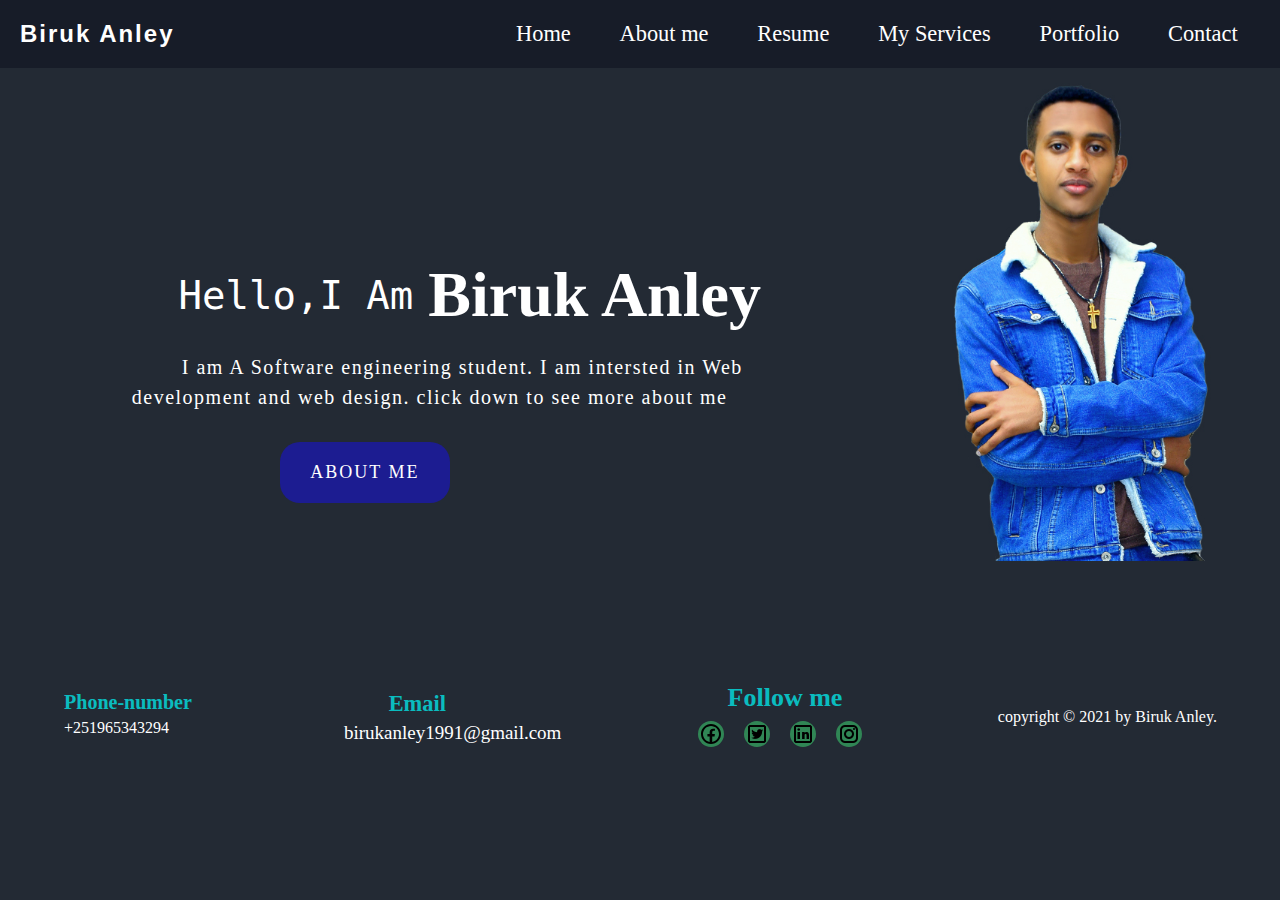
<file: index.html>
<!DOCTYPE html>
<html lang="en">
<head>
    <meta charset="UTF-8">
    <meta http-equiv="X-UA-Compatible" content="IE=edge">
    <meta name="viewport" content="width=device-width, initial-scale=1.0">
    <title>Home</title>
    <link rel="preconnect" href="https://fonts.googleapis.com">
    <link rel="stylesheet" href="https://cdnjs.cloudflare.com/ajax/libs/font-awesome/4.7.0/css/font-awesome.min.css"><!--To include social media icon-->
    <link rel="shortcut icon" href="images/icons8-home.svg" type="image/x-icon" alt="an icon of homepage for representing favicon" >
    <link rel="stylesheet" href="css/home.css">
    <link rel="stylesheet" href="css/combine.css">
</head>
<body class="body">
    <header class="header">
        <div class="logo">
            <p>Biruk Anley</p>
        </div>
        <img src="images/icons8-menu (7).svg" class="humburger" id="humburger" alt="HumbergerIcon for js" >
        <nav class="nav" id="nav">
            <ul class="nav_bar">
                <li class="nav__bar--list"><a class="link" href="index.html">Home</a></li>
                <li class="nav__bar--list"><a class="link"  href="html/about.html" >About me</a></li>
                <li class="nav__bar--list"><a class="link" href="html/resume.html" >Resume</a></li>
                <li class="nav__bar--list"><a class="link" href="html/my_services.html">My Services</a></li>
                <li class="nav__bar--list"><a class="link" href="html/portfolio.html">Portfolio</a></li>
                <li class="nav__bar--list"><a class="link"  href="html/contact.html">Contact</a></li>
            </ul>  
        </nav>
    </header>
    <main class="main">
        <img class="picture"  src="images/try.jpg" alt="an image of biruk anley">
        <section class="Introduction" id="home">
           
            <div class="Introduction__content">
                <div class="Introduction__content--holder">
                    <p class="Intorduction__content--holder--text">hello,I am </p>
                    <h3 class="Intorduction__content--holder--heading">Biruk Anley</h3>
                </div>
                <p class="Introduction__content--describe">I am A Software engineering student.
                I am intersted in Web development and web design. click down to see more about me
                </p>   
                <a href="html/about.html" class="Introduction__about--button">About Me</a>
            </div>
        </section>
    </main>
    
    <footer class="footer">
        <section class="holder">
             <section class="phone-number">
                 <h3 class="phone-number--h3">Phone-number</h3>
                 <p>+251965343294</p>
             </section>
             <section class="emails">
                 <h3>Email</h3>
                 <p>birukanley1991@gmail.com</p>
             </section>
        </section>
         <section class="Social-media">
             <h3 class="Social-media--text">Follow me</h3>
             <div class="social-media__icons">
                 <div class="imgs"><a href="https://www.facebook.com/birukie.anelay/photos_by"> <img class="icon" src="images/icons8-facebook.svg" alt="facebook logo"></a></div>
                 <div class="imgs"><a href="https://twitter.com/AnleyBiruk"> <img class="icon" src="images/icons8-twitter-24.png" alt="twitter logo"></a></div>
                 <div class="imgs"><a href="https://www.linkedin.com/in/biruk-anley/"> <img class="icon" src="images/icons8-linkedin-24.png" alt="linkedin logo"></a></div>
                 <div class="imgs"><a href="https://www.instagram.com/biruk737/"> <img class="icon" src="images/icons8-instagram-24.png" alt="insatagram logo"></a></div>
             </div>
         </section>
         <section class="copyright">
             <p>copyright © 2021 by <span class="copyright--name"> Biruk Anley.</span> </p>
         </section>   
     </footer>
    <script src="scripts/style.js"></script> 
</body>
</html>
</file>
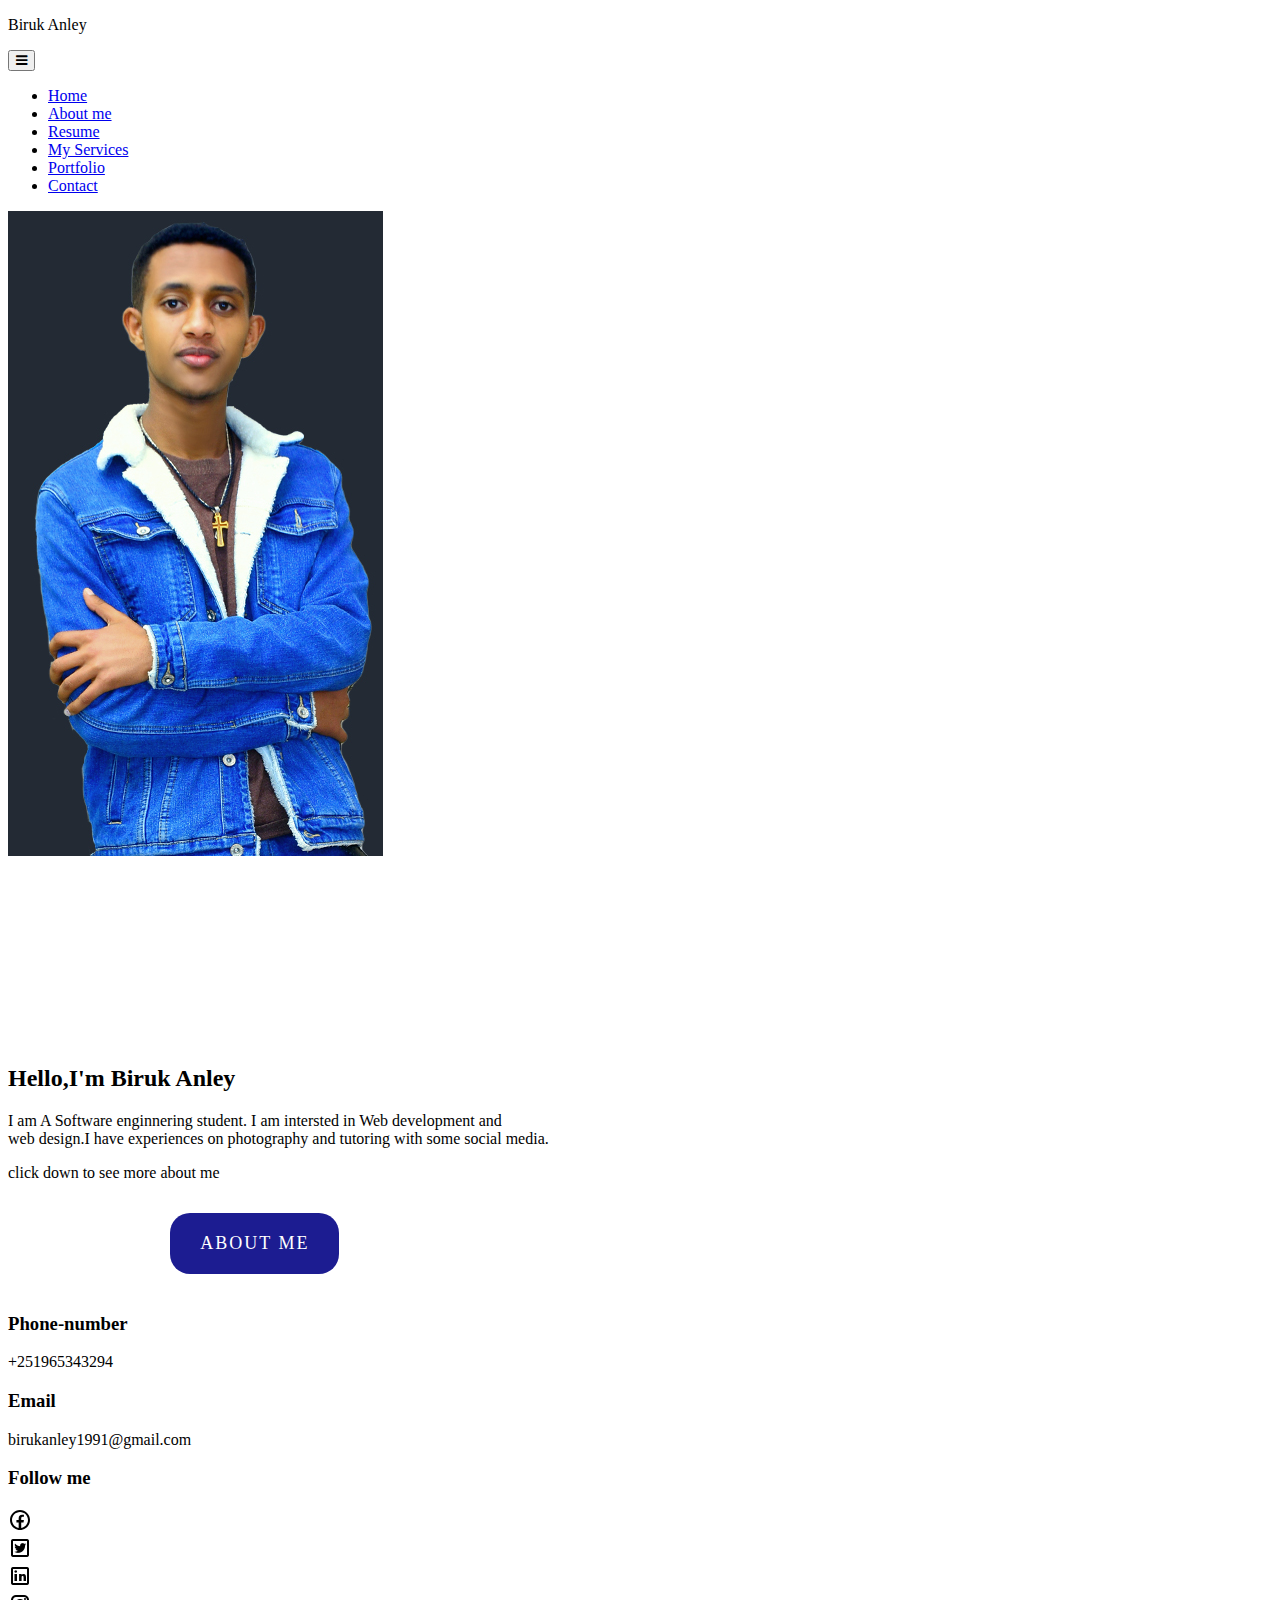
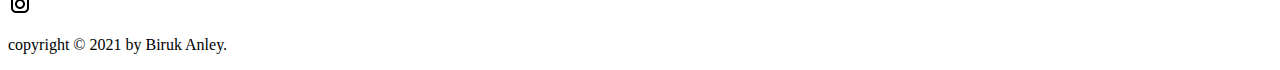
<file: home.html>
<!DOCTYPE html>
<html lang="en">
<head>
    <meta charset="UTF-8">
    <meta http-equiv="X-UA-Compatible" content="IE=edge">
    <meta name="viewport" content="width=device-width, initial-scale=1.0">
    <title>Home</title>
    <link rel="stylesheet" href="https://cdnjs.cloudflare.com/ajax/libs/font-awesome/4.7.0/css/font-awesome.min.css"><!--To include social media icon-->
    <link rel="stylesheet" href="css/home.css">
</head>
<body>
    <header>
        <div class="logo">
            <p>Biruk Anley</p>
        </div>
        <button class="humburger" id="humburger">
            <i class="fa fa-bars"></i>

        </button>
        <nav class="nav" id="nav">
            <ul class="nav_bar">
                <li class="nav__bar--list"><a href="home.html">Home</a></li>
                <li class="nav__bar--list"><a href="html/about.html" >About me</a></li>
                <li class="nav__bar--list"><a href="html/resume.html" >Resume</a></li>
                <li class="nav__bar--list"><a href="html/my_services.html">My Services</a></li>
                <li class="nav__bar--list"><a href="html/portfolio.html">Portfolio</a></li>
                <li class="nav__bar--list"><a href="html/contact.html">Contact</a></li>
                
            </ul> 
        </nav>
    </header>
    <main >
        <img class="imge"  src="images/try.jpg" alt="">
        <section class="Introduction" id="home">
           
            <div class="Introduction__content">
                <h2>Hello,I'm <span>Biruk Anley</span> </h2>
                <p>I am A Software enginnering student.
                I am intersted in Web development and <br>web design.I have experiences on 
                    photography and tutoring with some social media.
                </p>
                <div class="Introduction__about">
                    <p>click down to see more about me</p>
                    <a href="htmlm/about.html" class="Introduction__about--button">About Me</a>
                </div>
            </div>

            
        </section>
    </main>
    
     <footer>
       <section class="holder">
            <section class="phone-number">
                <h3>Phone-number</h3>
                <p>+251965343294</p>
            </section>
            <section class="emails">
                <h3>Email</h3>
                <p>birukanley1991@gmail.com</p>
            </section>
       </section>
        
        <section class="Social-media">
            <h3>Follow me</h3>
            <div class="social-media__icons">
                <div class="imgs"><a href="https://www.facebook.com/birukie.anelay/photos_by"> <img class="icon" src="images/icons8-facebook.svg" alt="facebook logo"></a></div>
                <div class="imgs"><a href="https://twitter.com/AnleyBiruk"> <img class="icon" src="images/icons8-twitter-24.png" alt="twitter logo"></a></div>
                <div class="imgs"><a href="https://www.linkedin.com/in/biruk-anley/"> <img class="icon" src="images/icons8-linkedin-24.png" alt="linkedin logo"></a></div>
                <div class="imgs"><a href="https://www.instagram.com/biruk737/"> <img class="icon" src="images/icons8-instagram-24.png" alt="insatagram logo"></a></div>
            </div>
        </section>
        <section class="copyright">
            <p>copyright © 2021 by <span class="copyright--name"> Biruk Anley.</span> </p>
        </section>   
    </footer>
    <script src="scripts/style.js"></script> 
</body>
</html>
</file>
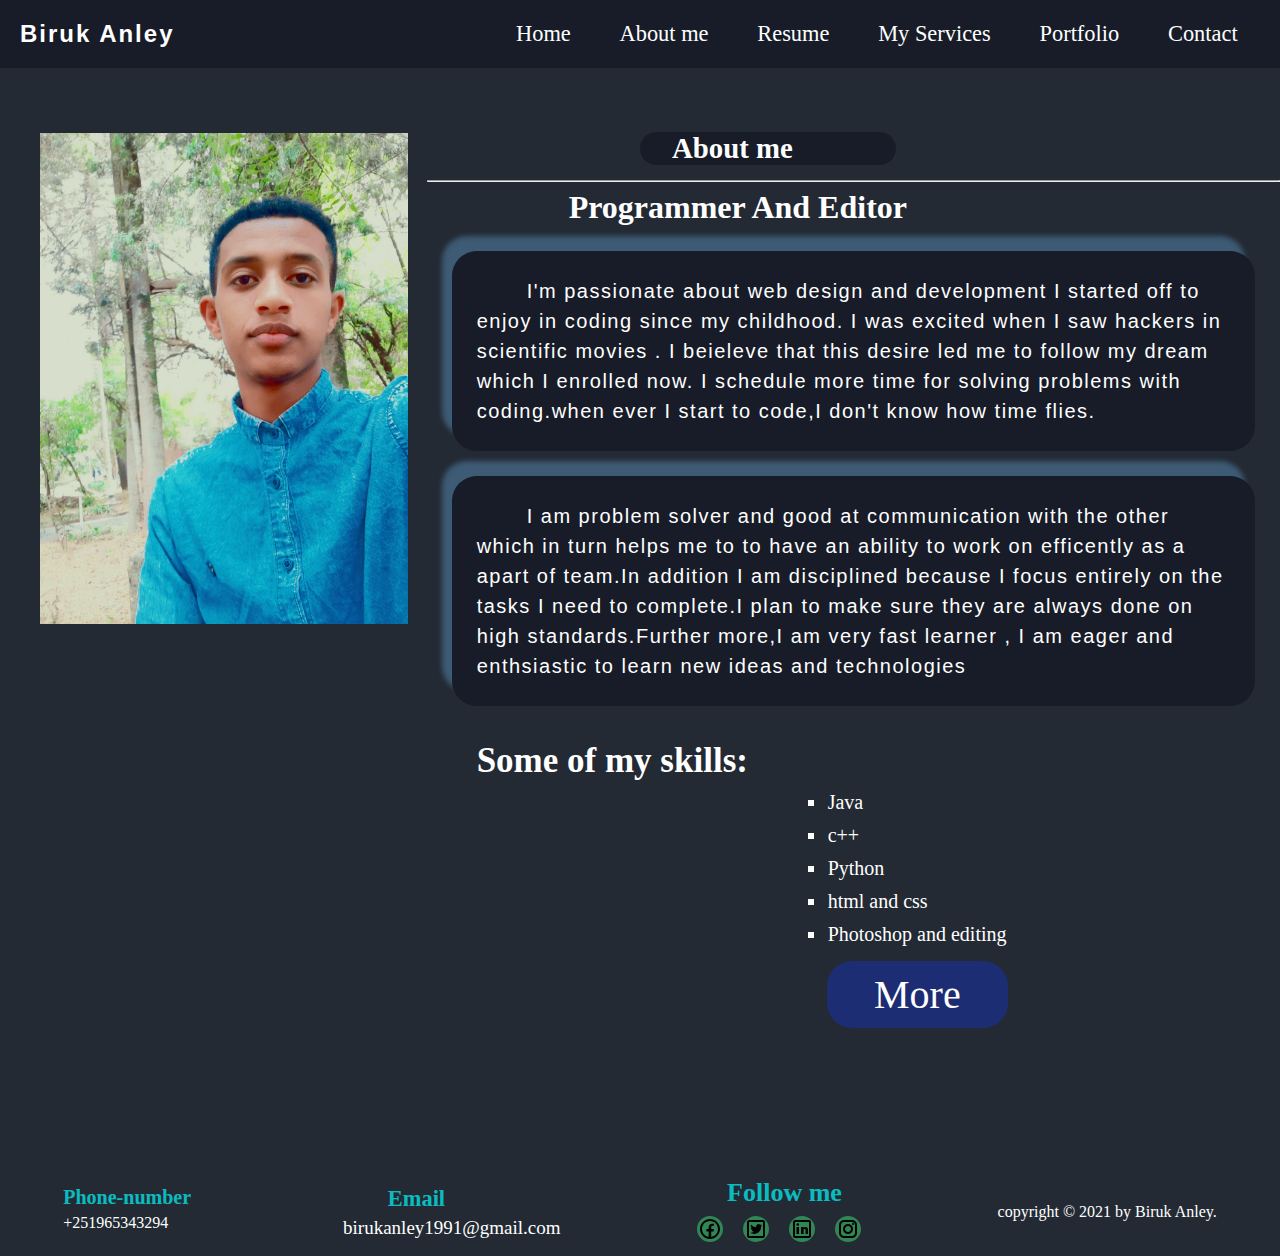
<file: html/about.html>
<!DOCTYPE html>
<html lang="en">
<head>
    <meta charset="UTF-8">
    <meta http-equiv="X-UA-Compatible" content="IE=edge">
    <meta name="viewport" content="width=device-width, initial-scale=1.0">
    <title>About</title>
    <link rel="stylesheet" href="https://cdnjs.cloudflare.com/ajax/libs/font-awesome/4.7.0/css/font-awesome.min.css"><!--To include social media icon-->
    
    <link rel="shortcut icon" href="../images/icons8-about.svg" type="image/x-icon">
    <link rel="stylesheet" href="../css/combine.css">
    <link rel="stylesheet" href="../css/about.css">
</head>
<body class="body">
    <header class="header">
        <div class="logo">
            <p>Biruk Anley</p>
        </div>
        <img src="../images/icons8-menu (7).svg" class="humburger" id="humburger" alt="HumbergerIcon for js" >
        <nav class="nav" id="nav">
            <ul class="nav_bar">
                <li class="nav__bar--list"><a class="link" href="../index.html">Home</a></li>
                <li class="nav__bar--list"><a class="link"  href="about.html" >About me</a></li>
                <li class="nav__bar--list"><a class="link" href="resume.html" >Resume</a></li>
                <li class="nav__bar--list"><a class="link" href="my_services.html">My Services</a></li>
                <li class="nav__bar--list"><a class="link" href="portfolio.html">Portfolio</a></li>
                <li class="nav__bar--list"><a class="link"  href="contact.html">Contact</a></li>
                
            </ul>  
        </nav>
    </header>
    <main class="main">
        
        
        <div class="image_about">
            <img src="../images/mine1.jpg"  class=imagess  alt="A Picture of Biruk Anley">
        </div>
        <section class="About-me">
            <div class="About-me__intro">
                <h2 class="About-me__intro--h2">About me</h2>
                <hr class="horizontal">
                <h3 class="About-me__intro--head">programmer and editor</h3>
                <p  class="About-me__intro--para">I'm passionate about web design and development
                    I started off to enjoy in  coding since my childhood. I
                    was excited when I saw hackers in scientific movies .
                    I beieleve that this desire led me to follow my dream which I enrolled now.
                     I schedule more time for solving problems with coding.when ever I start to code,I don't know how time flies. </p>
                
                <p class="About-me__intro--para">I am problem solver and good at communication with the other which in turn helps me to to have an ability to work on efficently
                     as a apart of team.In addition I am disciplined because I focus entirely on the tasks I need to complete.I plan to make 
                     sure they are always done on high standards.Further more,I am very fast learner , I am eager and enthsiastic to learn new ideas
                      and technologies </p>
            </div>
            <div class="my-skills">
            
                <h4 class="my-skills__head">Some of my skills:</h4>
                <ul class="my-skills__sub">
                    <li class="my-skills__sub--item">Java</li>
                    <li class="my-skills__sub--item" >c++</li>
                    <li class="my-skills__sub--item" >Python</li>
                    <li class="my-skills__sub--item">html and css</li>
                    <li class="my-skills__sub--item">Photoshop and editing</li>
                    <a class="More" href="resume.html" >More</a>
                </ul>
            </div>
        </section>
     
    </main>
    <footer class="footer">
        <section class="holder">
             <section class="phone-number">
                 <h3 class="phone-number--h3">Phone-number</h3>
                 <p>+251965343294</p>
             </section>
             <section class="emails">
                 <h3>Email</h3>
                 <p>birukanley1991@gmail.com</p>
             </section>
        </section>
         
         <section class="Social-media">
             <h3 class="Social-media--text">Follow me</h3>
             <div class="social-media__icons">
                 <div class="imgs"><a href="https://www.facebook.com/birukie.anelay/photos_by"> <img class="icon" src="../images/icons8-facebook.svg" alt="facebook logo"></a></div>
                 <div class="imgs"><a href="https://twitter.com/AnleyBiruk"> <img class="icon" src="../images/icons8-twitter-24.png" alt="twitter logo"></a></div>
                 <div class="imgs"><a href="https://www.linkedin.com/in/biruk-anley/"> <img class="icon" src="../images/icons8-linkedin-24.png" alt="linkedin logo"></a></div>
                 <div class="imgs"><a href="https://www.instagram.com/biruk737/"> <img class="icon" src="../images/icons8-instagram-24.png" alt="insatagram logo"></a></div>
             </div>
         </section>
         <section class="copyright">
             <p>copyright © 2021 by <span class="copyright--name"> Biruk Anley.</span> </p>
         </section>   
     </footer>
     <script src="../scripts/style.js"></script> 
</body>
</html>
</file>
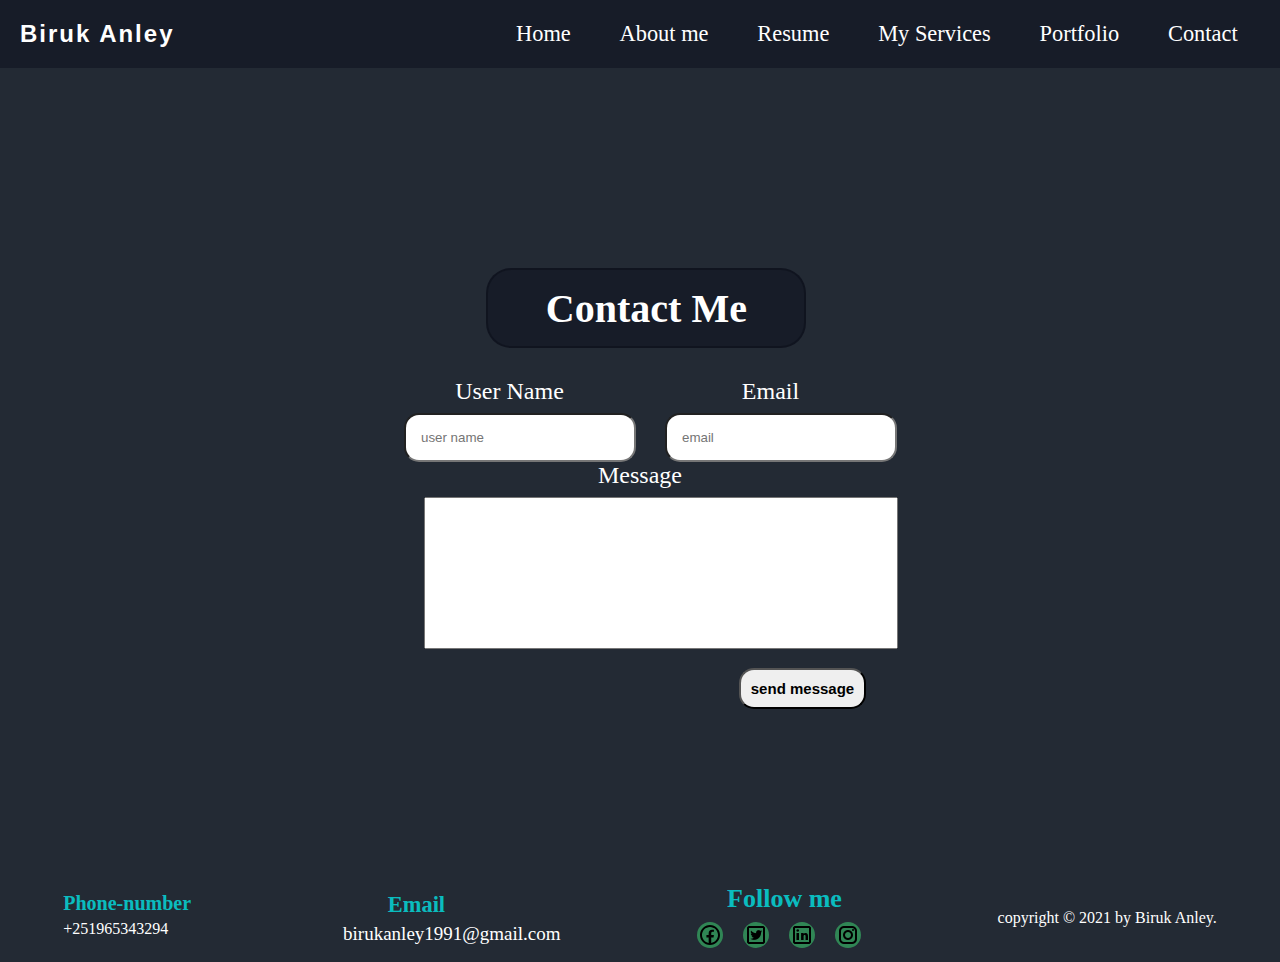
<file: html/contact.html>
<!DOCTYPE html>
<html lang="en">
<head>
    <meta charset="UTF-8">
    <meta http-equiv="X-UA-Compatible" content="IE=edge">
    <meta name="viewport" content="width=device-width, initial-scale=1.0">
    <title>Contact</title>
    <link rel="shortcut icon" href="../images/icons8-contact-us-64.png" alt="icon for contact us" type="image/x-icon">
    <link rel="stylesheet" href="../css/combine.css">
    <link rel="stylesheet" href="../css/contact.css">
    <link rel="stylesheet" href="https://cdnjs.cloudflare.com/ajax/libs/font-awesome/4.7.0/css/font-awesome.min.css"><!--To include social media icon-->
</head>
<body class="body">
    <header class="header">
        <div class="logo">
            <p>Biruk Anley</p>
        </div>
        <img src="../images/icons8-menu (7).svg" class="humburger" id="humburger" alt="HumbergerIcon for js" >
        <nav class="nav" id="nav">
            <ul class="nav_bar">
                <li class="nav__bar--list"><a class="link" href="../index.html">Home</a></li>
                <li class="nav__bar--list"><a class="link"  href="about.html" >About me</a></li>
                <li class="nav__bar--list"><a class="link" href="resume.html" >Resume</a></li>
                <li class="nav__bar--list"><a class="link" href="my_services.html">My Services</a></li>
                <li class="nav__bar--list"><a class="link" href="portfolio.html">Portfolio</a></li>
                <li class="nav__bar--list"><a class="link"  href="contact.html">Contact</a></li>
                
            </ul>  
        </nav>
    </header>
    <main class="main">
        <section class="heading">
            <div>
                <h2 class="heading--text">Contact Me</h2>
            </div>
        </section>
        <section class="contact">
            <section class="users-info">
                <form class="name" action="">
                    <label class="suggest" for="name"><span class="name--describe">User Name</span> </label><br>
                    <input class="name-input" type="text" id="name"  name="name" placeholder="user name" required>
                </form>
                <form class="email"  action="email">
                    <label class="suggest" for="email"><span class="name--describe">Email</span> </label><br>
                    <input  class ="name-input"type="text" id="email" name="email" placeholder="email" required><br>
                </form>
               
                
            </section>
            <section class=suggetion>
                <form  action="">
                    <label  class="suggest"  for="suggest"  >Message</label><br>
                     <textarea name="text-area" id="suggest" cols="30" rows="10"></textarea>
                </form>
            </section>
            <section class="button">
                <button class="send">
                    <p>send message</p>
                </button>
            </section>
        </section>
    </main>
    <footer class="footer">
       <section class="holder">
            <section class="phone-number">
                <h3 class="phone-number--h3">Phone-number</h3>
                <p>+251965343294</p>
            </section>
            <section class="emails">
                <h3>Email</h3>
                <p>birukanley1991@gmail.com</p>
            </section>
       </section>
        
        <section class="Social-media">
            <h3 class="Social-media--text">Follow me</h3>
            <div class="social-media__icons">
                <div class="imgs"><a href="https://www.facebook.com/birukie.anelay/photos_by"> <img class="icon" src="../images/icons8-facebook.svg" alt="facebook logo"></a></div>
                <div class="imgs"><a href="https://twitter.com/AnleyBiruk"> <img class="icon" src="../images/icons8-twitter-24.png" alt="twitter logo"></a></div>
                <div class="imgs"><a href="https://www.linkedin.com/in/biruk-anley/"> <img class="icon" src="../images/icons8-linkedin-24.png" alt="linkedin logo"></a></div>
                <div class="imgs"><a href="https://www.instagram.com/biruk737/"> <img class="icon" src="../images/icons8-instagram-24.png" alt="insatagram logo"></a></div>
            </div>
        </section>
        <section class="copyright">
            <p>copyright © 2021 by <span class="copyright--name"> Biruk Anley.</span> </p>
        </section>   
    </footer>
    <script src="../scripts/style.js"></script> 
</body>
</html>
</file>
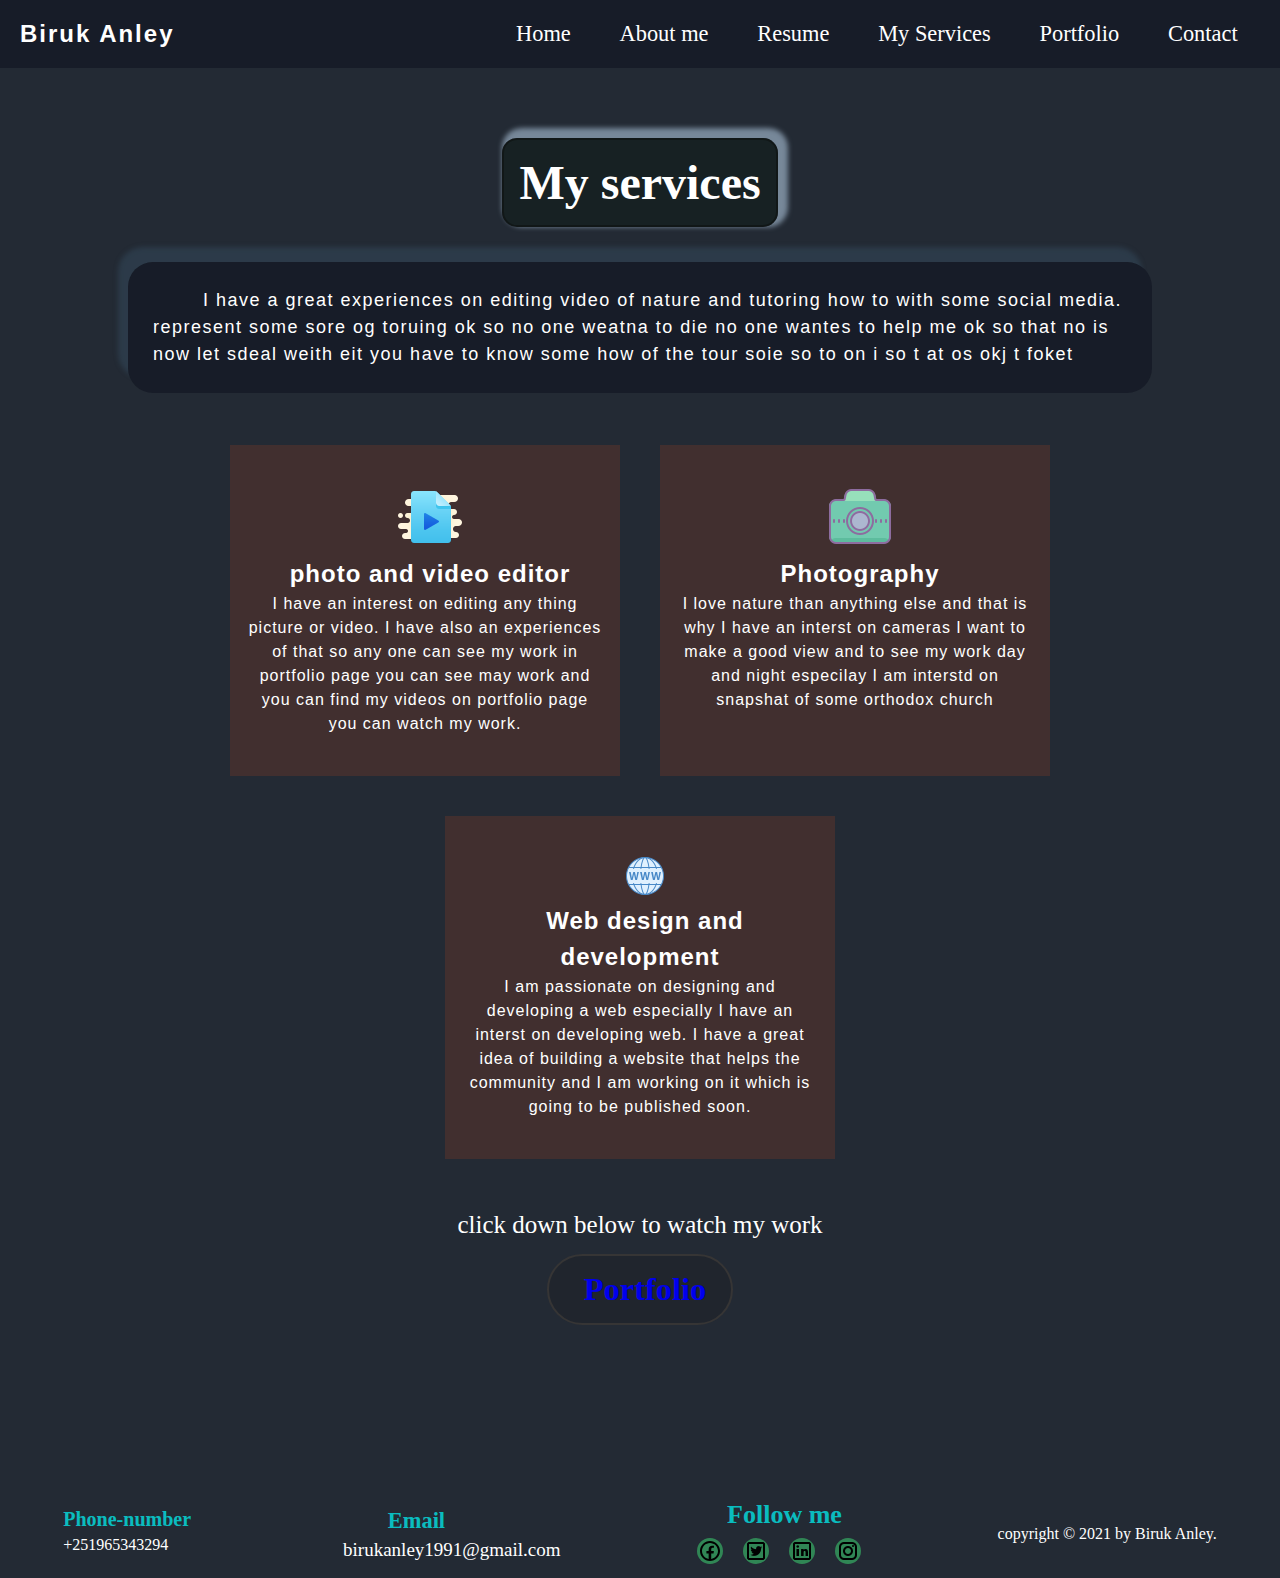
<file: html/my_services.html>
<!DOCTYPE html>
<html lang="en">
<head>
    <meta charset="UTF-8">
    <meta http-equiv="X-UA-Compatible" content="IE=edge">
    <meta name="viewport" content="width=device-width, initial-scale=1.0">
    <title>My services</title>
    <link rel="stylesheet" href="https://cdnjs.cloudflare.com/ajax/libs/font-awesome/4.7.0/css/font-awesome.min.css"><!--To include social media icon-->
    <link rel="shortcut icon" href="../images/icons8-my-orange.svg" type="image/x-icon" alt="an icon for my services">
    <link rel="stylesheet" href="../css/combine.css">
    <link rel="stylesheet" href="../css/my_services.css">
</head>
<body class="body">
    <header class="header">
        <div class="logo">
            <p>Biruk Anley</p>
        </div>
        <img src="../images/icons8-menu (7).svg" class="humburger" id="humburger" alt="HumbergerIcon for js" >
        <nav class="nav" id="nav">
            <ul class="nav_bar">
                <li class="nav__bar--list"><a class="link" href="../index.html">Home</a></li>
                <li class="nav__bar--list"><a class="link"  href="about.html" >About me</a></li>
                <li class="nav__bar--list"><a class="link" href="resume.html" >Resume</a></li>
                <li class="nav__bar--list"><a class="link" href="my_services.html">My Services</a></li>
                <li class="nav__bar--list"><a class="link" href="portfolio.html">Portfolio</a></li>
                <li class="nav__bar--list"><a class="link"  href="contact.html">Contact</a></li>
                
            </ul>  
        </nav>
    </header>
    <main class="main" >
        
        <section class="service">
            <h2 class="service-title">My services</h2>
            <p class="service-description">I have a great experiences on editing video of nature  and tutoring how to with some social media.
                represent some sore og toruing ok so no one weatna to die no one wantes to help me ok so that no is
                now let sdeal weith eit you have to know some how of the tour soie so to on i so t at os okj t foket </p>
        </section> 
        <section class="services">
        
        <div class="content">
            <div class="content__item">
                <img src="../images/icon1.png" alt="an image of photo and video editor">
                <h2 class="content__item--h2">photo and video editor</h2>
                I have an interest on editing any thing picture or video.
                I have also an experiences of that so any one can see my 
                work in portfolio page you can see may work and you can 
                find my videos on portfolio page you can watch my work.

            </div>
           
            <div class="content__item">
                <img src="../images/icon2.png" alt="an image of photogrpahy icon">
                <h2 class="content__item--h2" >Photography</h2>
                I love nature than anything else and that is why I have an 
                interst on cameras I want to make a good view and to see my 
                work day and night especilay I am interstd on snapshat of some
                orthodox church
            </div>
            <div class="content__item">
                <img src="../images/icon3.png" alt="an image of web icon">
                <h2 class="content__item--h2" >Web design and development</h2>
                I am passionate on designing and developing a web especially I have 
                an interst on developing web. I have a great idea of building a website
                that helps the community and I am working on it which is going to be 
                published soon.
         </div>    
        </section>
        <div class="next">
            <p>click down below to watch my work </p>
            <a class="next-a"  href="portfolio.html"><h3 class="next-title">Portfolio</h3></a>
        </div>
    </main>
    <footer class="footer">
        <section class="holder">
             <section class="phone-number">
                 <h3 class="phone-number--h3">Phone-number</h3>
                 <p>+251965343294</p>
             </section>
             <section class="emails">
                 <h3>Email</h3>
                 <p>birukanley1991@gmail.com</p>
             </section>
        </section>
         
         <section class="Social-media">
             <h3 class="Social-media--text">Follow me</h3>
             <div class="social-media__icons">
                 <div class="imgs"><a href="https://www.facebook.com/birukie.anelay/photos_by"> <img class="icon" src="../images/icons8-facebook.svg" alt="facebook logo"></a></div>
                 <div class="imgs"><a href="https://twitter.com/AnleyBiruk"> <img class="icon" src="../images/icons8-twitter-24.png" alt="twitter logo"></a></div>
                 <div class="imgs"><a href="https://www.linkedin.com/in/biruk-anley/"> <img class="icon" src="../images/icons8-linkedin-24.png" alt="linkedin logo"></a></div>
                 <div class="imgs"><a href="https://www.instagram.com/biruk737/"> <img class="icon" src="../images/icons8-instagram-24.png" alt="insatagram logo"></a></div>
             </div>
         </section>
         <section class="copyright">
             <p>copyright © 2021 by <span class="copyright--name"> Biruk Anley.</span> </p>
         </section>   
     </footer>
     <script src="../scripts/style.js"></script> 
</body>
</html>
</file>
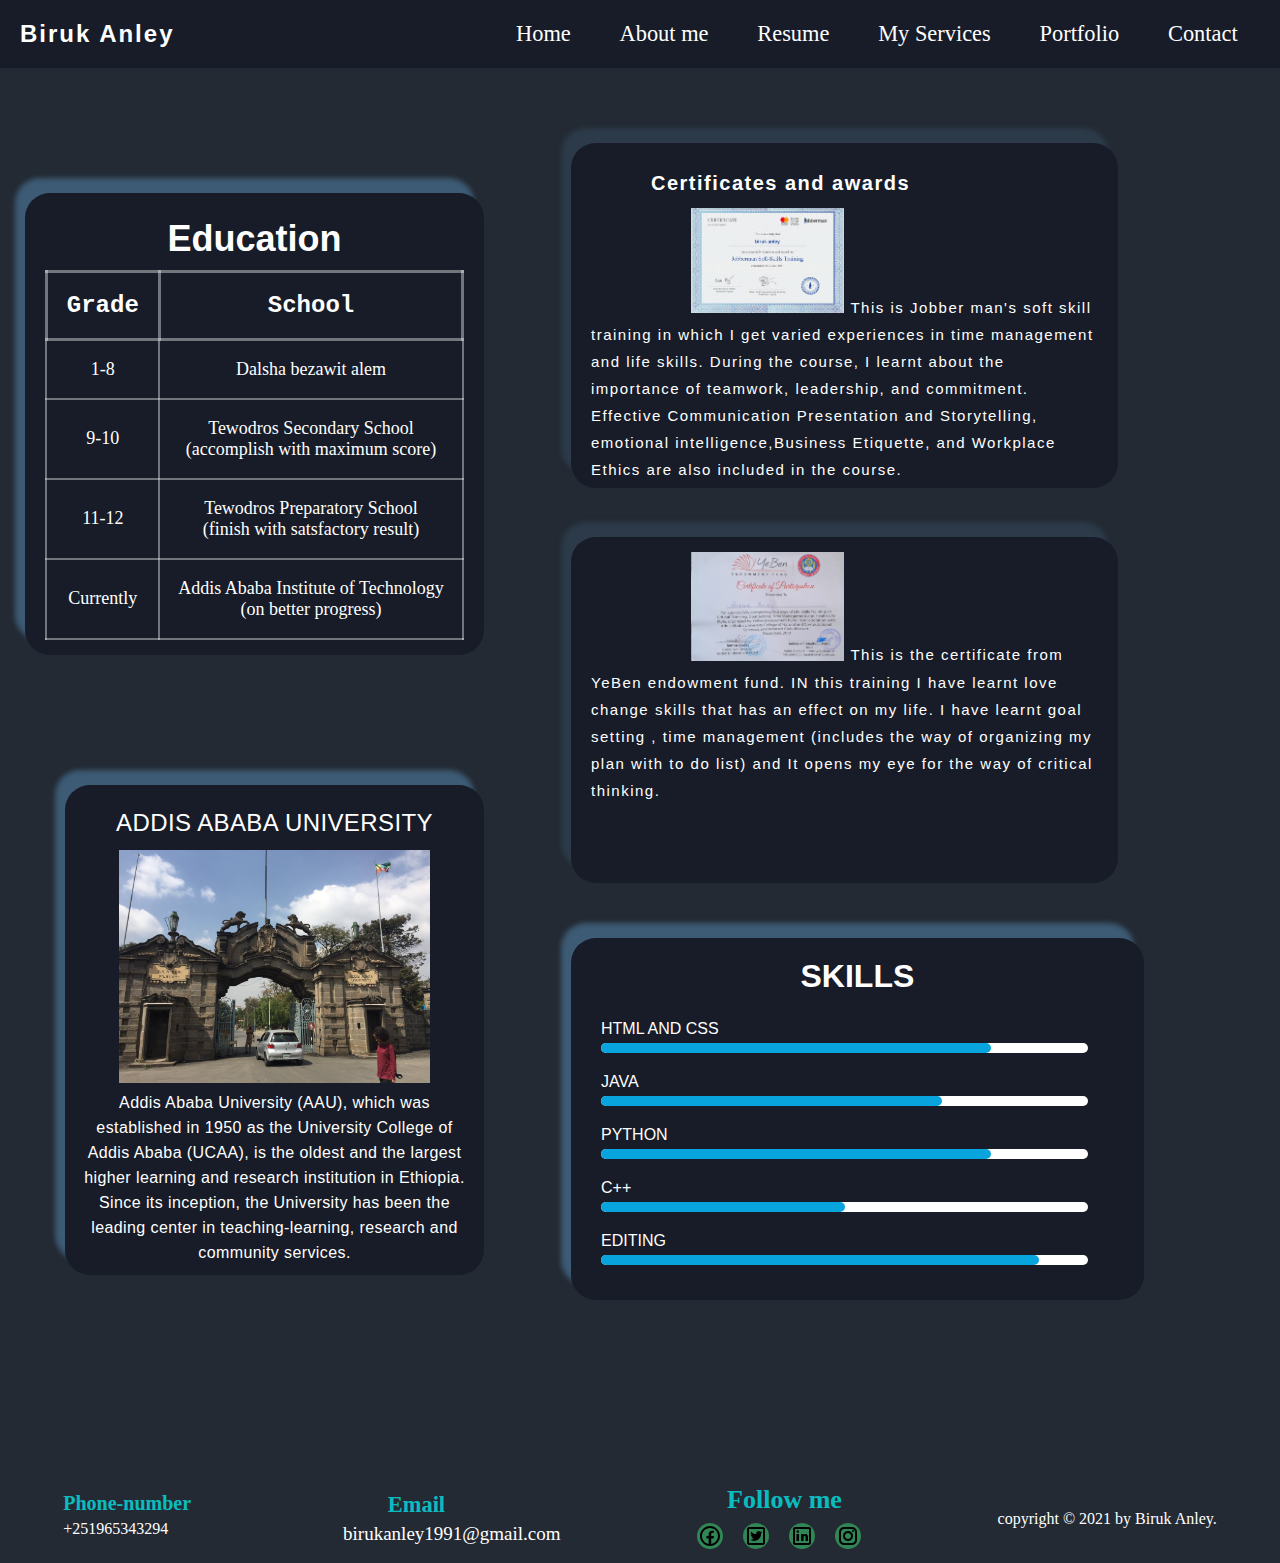
<file: html/resume.html>
<!DOCTYPE html>
<html lang="en">
<head>
    <meta charset="UTF-8">
    <meta http-equiv="X-UA-Compatible" content="IE=edge">
    <meta name="viewport" content="width=device-width, initial-scale=1.0">
    <title>Resume</title>
    <link rel="stylesheet" href="https://cdnjs.cloudflare.com/ajax/libs/font-awesome/4.7.0/css/font-awesome.min.css"><!--To include social media icon-->
    <link rel="stylesheet" href="../css/combine.css">
    <link rel="stylesheet" href="../css/resume.css">
    <link rel="shortcut icon" href="../images/icons8-attach-resume-male-100.png" type="image/x-icon" alt="a logo for resume">
    
</head>
<body class="body">
    <header class="header">
        <div class="logo">
            <p>Biruk Anley</p>
        </div>
        <img src="../images/icons8-menu (7).svg" class="humburger" id="humburger" alt="HumbergerIcon for js" >
        <nav class="nav" id="nav">
            <ul class="nav_bar">
                <li class="nav__bar--list"><a class="link" href="../index.html">Home</a></li>
                <li class="nav__bar--list"><a class="link"  href="about.html" >About me</a></li>
                <li class="nav__bar--list"><a class="link" href="resume.html" >Resume</a></li>
                <li class="nav__bar--list"><a class="link" href="my_services.html">My Services</a></li>
                <li class="nav__bar--list"><a class="link" href="portfolio.html">Portfolio</a></li>
                <li class="nav__bar--list"><a class="link"  href="contact.html">Contact</a></li>
                
            </ul>  
        </nav>
    </header>
    <main class="main">
        <section class="tables">
            <h2 class="tables-title">Education</h2>
            <table class="table-container">
                <thead class="table-container__head">
                    <tr class="table-row">
                        <th class="table-row__head--title">Grade</th>
                        <th class="table-row__head--title" >School</th>
                    </tr>
                </thead>
                <tbody class="table-body">
                    <tr class="table-row">
                        <td class="table-row__data" >1-8</td>
                        <td class="table-row__data" >Dalsha bezawit alem</td>
                    </tr>
                    <tr class="table-row">
                        <td class="table-row__data" >9-10</td>
                        <td class="table-row__data" >Tewodros Secondary School<br>(accomplish with maximum score)</td>
                    </tr>
                    <tr class="table-row">
                        <td class="table-row__data">11-12</td>
                        <td class="table-row__data">Tewodros Preparatory School<br>
                        (finish with satsfactory result)</td>
                    </tr>
                    <tr class="table-row">
                        <td class="table-row__data">Currently</td>
                        <td class="table-row__data">Addis Ababa Institute of Technology<br>
                            (on better progress)
                    </tr>
                </tbody>
                
            </table>
        </section>
        <div class="certificates">
            
            <div class="certificates_a">
                <h2 class="cetericates_a--h2">Certificates and awards</h2>
                <figure>
                    <img  class="certeficate__image"src="../images/certificate1.PNG" alt="This is A cereteficate of mefrom jober man."> 
                    <span class="certificates_b-text2">This is  Jobber man's soft skill training in which I get varied experiences in time management 
                        and life skills. During the course, I learnt about the importance of teamwork, leadership, and commitment. Effective Communication
                         Presentation and Storytelling,  
                        emotional intelligence,Business Etiquette, and Workplace Ethics are also included in the course.  
                    </span>
                </figure>  
            </div>
            <div class="certificates_b">
                <figure class="figure">
                    <img class="certeficate__image" src="../images/certeficate22.jpg" alt="This is the certififcate of me from Yeben endowment fund">
                    <span class="certificates_b-text">
                        This is the certificate from YeBen endowment fund. IN this training I have learnt love change skills that has an effect on my life. 
                        I have learnt goal setting , 
                        time management (includes the way of organizing my plan with to do list) and It opens my eye for the way of critical thinking.
                    </span>
                       
                </figure>
                
            </div>
          </div>
        <div class="articles">
            
            <figure class="figure">
                <p class="figure__description">Addis Ababa university</p>
                <img class="articles_adis" src="../images/Addis ababa.jpg" alt="An image of Addis ababa" >
                  <div >
                    <p class="articles--text">Addis Ababa University (AAU), which was established in 1950 as the University College of Addis Ababa (UCAA),
                     is the oldest and the largest higher learning and research institution in Ethiopia. 
                    Since its inception, the University has been the leading center in teaching-learning, research and community services.</p>
                  </div>
                     
            
            </figure>
    
        </div>
        
        <div class="skills-bar">
            <h2 class="skills-title">skills</h2>
            <div class="bar">
                <div class="info">
                    <span >Html and css</span>
                </div>
                <div class="progress-line"><span class="progress-html"></span></div>
            </div>
            <div class="bar">
                <div class="info">
                    <span>java</span>
                </div>
                <div class="progress-line"><span class="progress-java" ></span></div>
            </div>
            <div class="bar">
                <div class="info">
                    <span>Python</span>
                </div>
                <div class="progress-line"><span class="progress-python"></span></div>
            </div>
            <div class="bar">
                <div class="info">
                    <span>c++</span>
                </div>
                <div class="progress-line"><span class="progress-c"></span></div>
            </div>
            <div class="bar">
                <div class="info">
                    <span>editing</span>
                </div>
                <div class="progress-line"><span class="progress-editing"></span></div>
            </div>
        </div>
       
    </main>
    
    <footer class="footer">
        <section class="holder">
             <section class="phone-number">
                 <h3 class="phone-number--h3">Phone-number</h3>
                 <p>+251965343294</p>
             </section>
             <section class="emails">
                 <h3>Email</h3>
                 <p>birukanley1991@gmail.com</p>
             </section>
        </section>
         
         <section class="Social-media">
             <h3 class="Social-media--text">Follow me</h3>
             <div class="social-media__icons">
                 <div class="imgs"><a href="https://www.facebook.com/birukie.anelay/photos_by"> <img class="icon" src="../images/icons8-facebook.svg" alt="facebook logo"></a></div>
                 <div class="imgs"><a href="https://twitter.com/AnleyBiruk"> <img class="icon" src="../images/icons8-twitter-24.png" alt="twitter logo"></a></div>
                 <div class="imgs"><a href="https://www.linkedin.com/in/biruk-anley/"> <img class="icon" src="../images/icons8-linkedin-24.png" alt="linkedin logo"></a></div>
                 <div class="imgs"><a href="https://www.instagram.com/biruk737/"> <img class="icon" src="../images/icons8-instagram-24.png" alt="insatagram logo"></a></div>
             </div>
         </section>
         <section class="copyright">
             <p>copyright © 2021 by <span class="copyright--name"> Biruk Anley.</span> </p>
         </section>   
    </footer>
     <script src="../scripts/style.js"></script> 
</body>
</html>
</file>
<file: css/home.css>
.picture{
    display: flex;
    width: 22%;
    float: right;
    margin-right:5%;
    margin-top: 9px;
}
.Introduction {
    display: flex;
    align-items: center;
    padding-bottom: 20px;
}
.Introduction__content {
    margin-top: 185px;
}
.Introduction__content--holder {
    display: flex;
    flex-direction: row;
    justify-content: center;
    align-items: center;
    color: white;
}
.Intorduction__content--holder--text {
    padding: 10px;
    font-size: 3em;
    text-transform: capitalize;
    font-family: monospace;
}
.Intorduction__content--holder--heading {
    padding: 5px;
    font-size: 4em;
    font-family: serif;
}
    .Introduction__content--describe{
    margin-top: 30px;
    padding: 15px;
    font-size: 20px;
    line-height: 1.5;
    width: 75%;
    margin: auto;
    text-indent: 50px;
    letter-spacing: 1.5px;
    text-transform: full-width;
    color: white;
        
    } 

.Introduction__about--button:visited{
    background: rgb(28, 28, 145);

}
.Introduction__about--button{
        position: relative;
        background: rgb(28, 28, 145);
        display: inline-block;
        color: white;
        margin-top: 15px;
        left: 30%;
        padding: 20px 30px;
        font-size: 18px;
        text-transform: uppercase;
        text-decoration: none;
        letter-spacing: 2px;
        font-weight: 500;
        border-radius: 20px;
    }
    

    .footer{
        margin-top: 8.7em;
        padding-left: 1px;
    }

    @media  (max-width:511px){
        .header{
            width: 15%;
        }
         .picture {
            width: 60%;
            margin: 30px auto;
            float: none;
         }
         .Introduction__content{
             margin-top: -5px;
         }
         .Introduction__content--holder{
             display: flex;
             flex-direction: column;
             font-size: 13px;
             margin-bottom: 15px;
         }
        .Introduction__content--describe{
            font-size: 18px;
            background-color: aqua;
            border-radius: 15px;
            width: 90%;
            background-color: hsla(231, 70%, 5%, 0.384);
            box-shadow: -5px -5px 5px rgba(61, 91, 116, 0.336);
        }
        .Introduction__about--button{
            margin-top: 25px;
        }
         
    } 
    @media(max-width:390px){
        .Introduction__content--holder{
            font-size: 10px;
        }
    }
   @media(min-width:511px) and (max-width:675px){
       .header{
           width: 150%;
       }
       .picture{
           width: 40%;
       }
       .Introduction__content{
           margin-top: 70px;
       }
       .Introduction__content--holder{
           flex-direction: column;
           font-size: 10px;
       }
       .Introduction__content--describe{
        font-size: 15px;
        
        border-radius: 15px;
        width: 90%;
        background-color: hsla(231, 70%, 5%, 0.384);
        box-shadow: -10px -15px 5px rgba(61, 91, 116, 0.336);
    }
   }
    
    @media (min-width:676px) and (max-width:990px){
        .picture{
            margin-top: 20px;
            width: 45%;
        }
        .Introduction__content--holder{
            display: flex;
            flex-direction: column;
            font-size: 12px;
        }
        .Introduction__about--button{
            margin-top: 10px;
            margin-left: 20px;
        }
        .emails {
            margin-left: 90px;
        }
        .Introduction__content--describe{
           
            
            border-radius: 15px;
            width: 90%;
            background-color: hsla(231, 70%, 5%, 0.384);
            box-shadow: -10px -15px 5px rgba(61, 91, 116, 0.336);
        }
        
       
       
        
    }
</file>
<file: css/combine.css>
*{
    margin: 0;
    padding: 0;
    box-sizing: border-box;
}
.body{
     min-height: 100vh; 
    height: 100%;
    margin: auto; 
    background-color:#232A34 ;
    background-size: cover;

    /* #040706     #1F2235      #232A34 */
}

.header{
    
    display: flex;
    flex-wrap: wrap;
    justify-content: space-between;
    align-items: center;
    padding: 20px;
    width: 100%;
    background-color: hsla(231, 70%, 5%, 0.384);   
}
.logo{
    font-family: Verdana, Geneva, Tahoma, sans-serif;
    font-size: 1.5rem;
    color: white;
    cursor: pointer;
    text-transform: capitalize;
    font-weight: 700;
    letter-spacing: 2px;
}
.humburger{
    display: none;

   background-color: transparent;
   border: none;
   color: white;
   cursor: pointer;
   font-size: 30px;   
}
.humberger:focus{
    outline:none;
}

.nav__bar{
    list-style-type: none;
    

}
.nav__bar--list{
    display: flex;
    
    display: inline;
    flex-wrap: wrap;

}
.link{
    text-decoration: none;
    padding: 0 1.4rem;
    font-size: 1.4rem;
    color: white;
    

}
.link:hover{
    border:aqua 2px solid;
    border-radius: 50px;
    margin: 0.3em;
}


/* here is the footer */
.footer{
    display: flex;
    flex-wrap: wrap;
    justify-content: space-around;
    align-items: center;
    color: white;
    margin-top: 10rem;
    padding-bottom: 10px;

}
.holder{
    display: flex;
  justify-content: space-between;
    
}
.Social-media--text{
    font-size: 26px;
    padding-left: 40px;
    color: #00ffffb4;
    margin-bottom: 8px;  
}
.social-media__icons{
  display: flex;
  flex-wrap: wrap;
 justify-content: space-around;
 align-items: center;
}
.icon{
    padding: 1px;
    background-color:rgba(54, 172, 99, 0.719); 
    border-radius: 15px;
}
.icon:hover{
    background-color: aqua;
}
.social-media__icons a{
    padding: 10px;
}
.emails h3{
    padding-left: 2em;
    padding-bottom: 5px;
    font-size: 1.4rem;
    color: #00ffffb4;
}
.emails{
    margin-left:8em;
    font-size: 19px;
}
.phone-number--h3{
    font-size: 20px;
    color: #00ffffb4;
    padding-bottom: 5px;
}

/* here is the new footer ok check with other */



@media (min-width:769px) and (max-width:984px){
    .link{
       
        font-size: 80%;
    }
    .logo{
        font-size: 15px;
        padding-left: 15px;
    }
}

@media (min-width:650px) and (max-width:768px){
    .footer{
        padding-bottom: 10px;
    }
    
    .link{
        font-size: 17px;
    }
    .logo{
        padding-left: 6em;
        font-size: 2em;
        margin-bottom: 15px;
    }
}
     @media (min-width:305px) and (max-width:515px)
    {
        .footer{
            
            
            flex-direction: column;
        
    }
    } 
@media (min-width:305px) and (max-width:650px) {
    .heading h2{
       font-size: 30px;
       width: 50%;
       margin-left: 100px;
    }
    .nav{
        display: none;
    }
    .nav.show {
        display: flex;
        width: 100%;
        justify-content: flex-end;
    }
    .logo{
        font-size: 20px;
        padding-left: 0;
    }
    
    .humburger{
        display: block;
        margin-right: 10px;
        margin-bottom: 15px;
    }
    a.link{
        font-size: 20px;
        padding: 3px;
    }
    .email{
        color: red;
        padding-left: 5%;
        font-size: 10px;
    }
    .name--describe{
        font-size: 20px;
    }
    .emails{
        margin-left: 1em;
    }

    
    .name{
        font-size: 14px;
    }
    textarea{
        margin-left: -14px;
        width: 120%;
        
    }
    .holder {
        display: flex;
        flex-direction: column;
    }
    
    .phone-number h3{
        font-size: 19px;
        
        
    }
    .phone-number {
        width: 130px;
        margin: auto;
    }
    
   .emails h3{
       
       margin-top: 4%;
       margin-left: 20%;
       padding-left: 29px;
       font-size: 20px;
   }
   .emails p{
    
    padding-right: 40px;
    font-size: 17px;
    margin: 3%;}
    .icon{
        font-size: 10px;
        width: 60%;
        padding: 8px;
        border-radius: 45px;
    }
    .Social-media h3{
        padding-left: 25%;
        font-size: 20px;
    }
    .copyright{
        font-size: 16px;
    }
    
    
    ul.nav_bar {
        display: flex;
        flex-direction: column;
        width: 150px;
    }

    .nav__bar--list {
        display: flex;
        margin: 2px;
    }
    
     
}
@media(min-width:460px)and (max-width:692px)
{
    .footer {
        display: flex;
        flex-direction: column;
        flex-wrap: wrap;
        width: 90%;
        color: white;
        box-shadow: -10px -15px 5px rgb(35, 37, 39);
        background-color: hsla(231, 70%, 5%, 0.384);
        margin-top: 10rem;
        border-radius: 15px;
        
        padding-bottom: 10px;
        align-items: flex-start;
        padding: 25px;
        margin-left: 4vh;
        margin-bottom: 5px;
    }
    .holder {
        display: flex;
        flex-direction: column;
        margin-bottom: 25px;
        margin-left: 10px;
    }
    .phone-number {
        display: flex;
        flex-direction: row;
        width: 100%;
        margin-bottom: 25px;
    }
    .phone-number h3 {
        font-size: 22px;
    }
    p {
        padding-left: 25px;
        font-size: 18px;
    }
    .emails {
        display: flex;
        flex-direction: row;
         margin-left: 0;
        font-size: 19px;
    }
    .emails h3 {
         margin-top: 0; 
         margin-left: 0; 
         padding-left: 0; 
        font-size: 20px;
        padding-bottom: 5px;
    }
    .emails p {
         padding-right: 40px;
         font-size: 17px; 
         margin: 0; 
    }
    section.Social-media {
        display: flex;
        flex-direction: row;
        margin-bottom: 10px;
    }
    .Social-media h3 {
         padding-left: 1px; 
        font-size: 20px;
    }
    .social-media__icons{
        padding-left: 1px;
    }
    .imgs{
        padding-left: 5px;
    }
    .copyright{
        padding: 10px;
        margin-left: 7vh;
    }
    .icon{
        flex-wrap: wrap;
        width: 55%;
        padding: 0.4vh;
    }
}
</file>
<file: css/about.css>
.main{
    display: grid;
    grid-template-columns: 1fr 2fr;
    margin-top: 4em;
}
.image_about{
    grid-column: span 1; 
}
.About-me{
    grid-column: span 1;
}
.imagess{
    width: 90%;
    padding-top: 1px;
    margin-left:  1.5em ;
    padding-left: 1em;
}
.my-skills{
    grid-column: span 1;
}

.About-me__intro--h2{
    color: white;
    background-color:hsla(231, 70%, 5%, 0.384) ;
    font-size: 1.8rem;
    width: 30%;
    padding-left: 0.5rem;
    border-radius: 25px;
    margin-bottom: 15px;
    justify-content: center;
    align-items: center;
    padding-left: 2rem;
    margin-left: 25%;
}
.About-me__intro--head{
    color: white;
    font-size: 2rem;
    display: flex;
    justify-content: center;
    margin: 7px;
    margin-left: -7em;
    text-transform: capitalize;
}
.About-me__intro--para{
    padding-top: 10px;
    text-indent: 50px;
    color: white;
    font-family: sans-serif;
    border-radius: 25px;
    background-color:hsla(231, 70%, 5%, 0.384) ;
    padding: 25px;
    margin: 25px;
    font-size: 20px;
    line-height: 1.5;
    text-indent: 50px;
    letter-spacing: 1.5px;
    text-transform: full-width;
    box-shadow: -10px -15px 5px rgb(61, 91, 116);
}

.my-skills__head{
    padding-top: 10px;
    margin-left: 50px;
    font-size: 35px;
    color: white;
}


.More {
    background-color: hsl(231deg 82% 47% / 38%);
    font-size: 2.5rem;
    display: flex;
    padding: 10px;
    border-radius: 25px;
    color: white;
    text-decoration: none;
    justify-content: center;
    margin-top: 15px;
    width: 40%;
}

 .More:hover {
    color:rgb(224, 64, 112);
}

.my-skills__sub{
    align-items: center;
    margin-left: 25rem;
    color: white;
    list-style-type: square;
    margin-bottom: -10px;
}
.my-skills__sub--item{
padding-left: 1px;
padding-top: 10px;
font-size: 20px;

}

@media (min-width:760px)and (max-width:912px){
    .main {
        display: grid;
        grid-template-columns: 1fr 1fr;
        margin-top: 5px;
        grid-gap: 60px;
    }
    .horizontal{
        display: none;
    }
    .imagess{
        width: 150%;
        margin-top: 150px;
        margin-left: 1em;
    }
    .About-me__intro--h2{
        font-size: 3em;
        text-align: center;
        width: 50%;
        padding: 5px;
        border-radius: 15px;
    }
    .About-me__intro--head{
        font-size: 1.5em;
        display: flex;
        justify-content: center;
        text-transform: capitalize;
        margin-top: 15px;
        margin-bottom: -10px;
    }
    .About-me__intro--para{
        margin-top: 40px;
        font-size: 15px;
        margin-left: 60px;
        width: fit-content;
    }
    .my-skills__head{
        margin-left: 0px;
        font-size: 30px;
    }
    .my-skills--sub{
        font-size: 14px;
        margin-left: 5rem;
    }
    .my-skills__sub--item{
        font-size: 18px;
        margin-left: -100px;
    }
    .More{
        font-size: 30px;
        padding: 15px;
        margin-top:5px;
        width: 110%;
        margin-left: -15px;
    }
    .image_about img {
        max-width: 130%;
    }
}

@media(min-width:403px) and (max-width:525px){
   
    .main{
        display: block;
        grid-template-columns: 1fr;
        margin-right: 18px;
    }
    .horizontal{
        margin-left: 15px;
    }
    .About-me__intro--h2 {
        text-align: center;
        width: 40%;
        
        font-size: 2.1em;
        padding: 10px;
        margin-top: 15px;
        margin-left: 25%;
    }
    .imagess{
        width: 80%;
        
    }
    
    .About-me__intro--head{
        font-size: 1.4rem;
        margin-left: 0px;
        padding: 10px;
    }
    .About-me__intro--para {
        font-size: 15px;
        width: 94%;
    }
    .my-skills__sub--item {
        
        padding-top: 10px;
        font-size: 19px;
        margin-left: -150px;
    }
    .More {
      
        font-size: 2.2rem;
        display: flex;
        padding: 10px;
        margin-top: 15px;
        width: 18vh;
        margin-left: -3em;
    }
}
@media (max-width:402px)
{
    .header{
        width: 130%;
    }
    .About-me__intro--para{
        width: 100%;
        height: 280px;
        font-size: 16px;
        margin-left: 15px;
        margin-top: 15px;
        font-family: sans-serif;

    }
    .main{
        display: grid;
        grid-template-columns: 1fr;
        grid-gap: 50px;
    }
    .horizontal{
        margin-left: 50px;
    }
    .About-me__intro--h2 {
        text-align: center;
        width: 50%;
        font-size: 1.8em;
        padding: 10px;
        margin-top: 15px;
        margin-left: 25%;
    }
    .imagess{
        width: 100%;
        margin: auto;
        
    }
    
    .About-me__intro--head{
        font-size: 1.4rem;
        margin-left: 0px;
        padding: 10px;
    }
    
    .my-skills__sub--item {
        
        padding-top: 10px;
        font-size: 19px;
        margin-left: -150px;
    }
    .About-me__intro--para{
        width: 95%;
        padding: 10px;
    }
    .More {
      
        font-size: 2.2rem;
        display: flex;
        padding: 10px;
        margin-top: 15px;
        width: 18vh;
        margin-left: -3em;
    }
}
@media(min-width:525px) and (max-width:760px){
    .main{
        display: grid;
        grid-template-columns: 1fr;
    }
    .imagess{
        width: 80%;
    }
    .About-me__intro--h2{
        width: 40vh;
        font-size: 2.5em;
        padding: 10px;
        margin-top: 10px;
        text-align: center;
    }
    .horizontal{
        width: 70vh;
       margin-left: 10vh;
        text-align: center;
    }
    .About-me__intro--head{
        margin-left: 0;
        font-size: 1.5em;
    }
    .More{
        width: 25vh;
    }
}
</file>
<file: css/contact.css>
.heading--text{
    color: white;
    text-align: center;
    width: 25%;
    padding-top: 15px;
    height: 80px;
    border: 2px solid hsla(231, 70%, 5%, 0.384) ;
    font-size: 2.5rem;
    background-color: hsla(231, 70%, 5%, 0.384)  ;
    margin: 100px;
    border-radius: 25px;
    margin-left: 38%;
    margin-bottom: -170px;
    margin-top: 200px;
}
.contact{
    display: grid;
    grid-template-columns: 1fr 1fr 1fr;
}
.users-info{
    grid-column: span 3; 
}

.users-info{
    margin-top: 200px;
    display: flex;
     flex-wrap: wrap; 
    justify-content: center;
}

.email{
    padding-left: 50px;   
}
.name-input{
    width:110%;
    padding: 15px;
    border-radius: 15px;
    
    
}
.suggest{
    font-size: 24px;
    color: white;
    display: flex;
    flex-wrap: wrap;
    justify-content: center;
    margin-bottom: -10px;
}

.suggetion{
    
    grid-column: span 3;
    display: flex;
    flex-wrap: wrap;
    justify-content: center;
}
.button{
    grid-column: span 3;
  
    float: right;
    display: flex;
    justify-content: center;
    padding: 15px;
   
    
}
.send{
    color: black;
    display: flex;
    font-size: 15px;
    border-radius: 15px;
    justify-content: center;
    padding: 10px;
    margin-left: 26%;
    cursor: pointer;
    font-weight: bolder;
}
.send:hover{
    color:rgb(43, 189, 226);
}
textarea{
    margin-left: -174px;
    width: 564%;
    resize: none;
}





/*for mobile phone with 320 px*/
@media (min-width:290px) and (max-width:650px) {
    
    .heading h2{
        font-size: 30px;
        width: 60%;
        margin-left: 80px;
    }
    .name-input{
        width: 100%;
    }
    
    .email{
        padding-right: 5vh;
        padding-left: 5%;
        font-size: 10px;
    }
    .name--describe{
        font-size: 17px;
    }
    .emails{
        margin-left: 1em;
    }

    
    .name{
        font-size: 14px;
    }
    textarea{
        margin-left: -14px;
        width: 120%;
        
    }
    
     .suggest{
         font-size: 19px;
         padding: 10px;
     }
}


@media (min-width:767px) and (max-width:984px){
    .heading--text{
        width: 50%;
        font-size: 15px;
    }
}

@media (min-width:650px) and (max-width:768px){
    
    .heading--text{
        width: 40%;
        font-size: 40px;
        margin-right:5px ;
        margin-left: 7em;
    }
    .send{
        margin-left: 50%;
    }
    .emails{
        margin-left: 5em;
    }
}
</file>
<file: css/my_services.css>
.header{
        position: static;
    }
    .service {
        display: flex;
        align-items: center;
        flex-direction: column;
    }
    .service-description{
            margin: auto;
            padding-top: 10px;
            text-indent: 50px;
            color: white;
            font-family: sans-serif;
            border-radius: 25px;
            background-color: hsla(231, 70%, 5%, 0.384);
            padding: 25px;
            width: 80%;
            font-size: 18px;
            line-height: 1.5;
            text-indent: 50px;
            letter-spacing: 1.5px;
            box-shadow: -10px -15px 5px rgba(61, 91, 116, 0.336); 
    }
    
    .service-title{
            color: white;
            border: 2px solid hsla(0, 0%, 3%, 0.384);
            font-size: 3rem;
            margin-top: 70px;
             background-color: hsla(133, 69%, 5%, 0.384); 
            border-radius: 15px;
            margin-bottom: 35px;
            padding: 15px;
            box-shadow: transparent;
            box-shadow: 5px -5px 5px 5px lightslategrey;
    }

.services{

    margin-top: 2em;
    margin-bottom: 2em;  
}

 .content{
    display: flex;
    justify-content: center;
    flex-wrap: wrap;
    flex-direction: row;
}
.content__item{
    padding: 40px 15px;
    background: rgb(65, 47, 47);
    color: white;
    max-width: 390px;
    margin: 20px;
    text-align: center;
    transition: 00.5s;
    font-family: sans-serif;
    font-size: 16px;
    text-indent: 10px;
    line-height: 1.5;
    letter-spacing: 1px;

}
.content__item-h2{
    font-size: 25px;
    font-weight: bolder;
    padding: 12px;
    font-family: 'Times New Roman', Times, serif;
}
.content__item:hover{
    background: #79b494;
    cursor: pointer;
}
.content__item img{
    max-width: 80px;
    
}
.next {
    display: flex;
    flex-direction: column;
    justify-content: center;
    align-items: center;
    color: white;
    font-size: 25px;
   
}
h3.next-title {
    border: 2px solid rgb(54, 53, 53);
    padding: 15px 25px 15px 35px;

    background-color: rgba(20, 24, 23, 0.227);
    border-radius: 155px;
    margin: 15px;
    font-size: 1.3em;
}
.next-a{
    text-decoration: none;
}
.next-a:visited{
    color: #0fe5e5;
}
.next-a:hover{
    color: red;
}

@media (max-width:427px)
{
    .content{
        flex-direction: column;
    }
    .next{
        font-size: 1.2rem;
        margin-bottom: 10px;
    }
    
    .service-title{
        font-size: 2rem;
    }
    .service-description{
        font-size: 13px;
    }
    .content__item{
        font-size: 14px;
    }
  

    
}
@media (max-width:768px) and (min-width:426px){
    .service-title{
        margin-top: 40px;
        font-size: 35px;
        
    }
    .next h3{
        margin-left: 0em;
        width: 100%;
    }
    .service-description{
        font-size: 14px;
    }
   
    
}
@media(max-width :869px){
    .content__item{
        max-width: 390px;

    }
    .content__item--h2{
        font-size: 20px;
    }
}
</file>
<file: css/resume.css>
.main{
    display: grid;
    grid-template-columns: 1fr 1fr 1fr 1fr 1fr;
    grid-gap: 55px;
    grid-template-rows: 1fr 1fr 1fr 1fr 1;
    padding: 25px;
    margin-top: 50px;   
}
.tables{
        grid-column: span 2;
        width: 100%;
        grid-row: span 2;
        margin: auto;
        padding: 15px;
        grid-row-start: 1;
        grid-row-end: 3;
        background-color: hsla(231, 70%, 5%, 0.384);
        border-radius: 25px;
        font-family: sans-serif;
        box-shadow: -10px -15px 5px rgb(61, 91, 116);
}
.certificates{
    grid-column: span 3;
    grid-row: span 3;
    margin-left: 2em;
    border-radius: 15px;
}
.articles{
   grid-column: span 2;
   grid-row: span 2;
   text-align: center;
   border-radius: 15px;
   grid-row-end: 5;

}

.skills-bar{
    grid-column: span 3;
    grid-row: span 1;
    padding: 15px 30px;
    margin-left: 2em;
    width: 80%;
    background-color: hsla(231, 70%, 5%, 0.384);
    border-radius: 25px;
    font-family: sans-serif;
    box-shadow: -10px -15px 5px rgb(61, 91, 116);
    color: white;
    text-transform: uppercase;
}
.bar{
    margin: 20px 0;
}
.info{
    margin-bottom: 5px;
}

.progress-line{
    width: 95%;
    background-color: white;
    height: 10px;
    border-radius: 15px;
    position: relative;
}
.skills-title{
    text-align: center;
    padding: 5px;
    font-size: 2em
}

.progress-html{
    background-color: #08A4DD;
    width: 80%;
    height: 10px;
    position: absolute;
    border-radius: 15px;
   

}
.progress-html span{
    content: "80%";
    right: 0;
    top: -10px;
    color: white;
    font-size: 12px;
    background-color: black;
}

.progress-java{
    background-color: #08A4DD;
    width: 70%;
    height: 10px;
    position: absolute;
    border-radius: 25px;
}

.progress-python{
    background-color:#08A4DD;
    width: 80%;
    height: 10px;
    position: absolute;
    border-radius: 25px;
}

.progress-c{
    background-color:#08A4DD;
    width: 50%;
    height: 10px;
    position: absolute;
    border-radius: 25px;
}
.progress-editing{
    background-color:#08A4DD;
    width: 90%;
    height: 10px;
    position: absolute;
    border-radius: 25px;
}
.certificates{
    display: grid;
    grid-template-rows: 1fr 1fr ;
    grid-gap: 49px;
}
.certificates_a{
    grid-row: span 1;
    font-family: 'Times New Roman', Times, serif;
    padding: 15px 20px 5px;
    border-radius: 15px;
    font-size: 15px;
    width: 80%;
}
.cetericates_a--h2{
    font-size: 20px;
    padding: 10px;
    color: white;
}
.certificates_b-text2{
    font-size: 15px;
}
.certificates_b-text{
    font-size: 15px;
}
.certificates_b{
    color: white;
    grid-row: span 1;
    background-color: darkgoldenrod;
    font-family: 'Times New Roman', Times, serif;
    padding: 15px 20px 5px;
    border-radius: 15px;
    font-size: 15px;
    width: 80%;
}

.tables-title{
text-align: center;
color: white;
font-size:4vh;
padding: 10px;
}
.table-container,.table-row__head--title,.table-row__data{
    margin: auto;
    border: 0.125em solid rgba(245, 245, 245, 0.411);
    padding: 18px;
    border-collapse: collapse;
}
.table-row__head--title{
        color: white;
        font-family: monospace;
        padding: 19px;
        font-size: 24px;
        text-transform: capitalize;
}
.table-row__data{
    font-family: 'Times New Roman', Times, serif;
    text-align: center;
    color: white;
    font-size: 18px;}
.table-row:hover{
    background-color: #3E5972;
    cursor: pointer;
}
.articles_adis{
    width: 78%;
}
 .certeficate__image{
    width: 40%;
    padding-left: 50px;
}
.articles{
    margin: auto;
    padding: 10px;
    letter-spacing: 0.4px;
    line-height: 25px;
    background-color: hsla(231, 70%, 5%, 0.384);
    border-radius: 25px;
    font-family: sans-serif;
    box-shadow: -10px -15px 5px rgb(61, 91, 116);
    margin-left: 40px;
}
.figure__description{
    color: white;
    font-size: 24px;
    text-transform: uppercase;
    padding: 15px;
}
.articles--text {
    color: white;
    font-size: 16px;
    font-style: bold;
}
.certificates_a{
    color: white;
    font-family: sans-serif;
    border-radius: 25px;
    background-color: hsla(231, 70%, 5%, 0.384);
    font-size: 18px;
    line-height: 1.5;
    text-indent: 50px;
    letter-spacing: 1.5px;
    box-shadow: -10px -15px 5px rgba(61, 91, 116, 0.336)

}
.certificates_b{
    color: white;
    font-family: sans-serif;
    border-radius: 25px;
    background-color: hsla(231, 70%, 5%, 0.384);
   
  
    font-size: 18px;
    line-height: 1.5;
    text-indent: 50px;
    letter-spacing: 1.5px;
    box-shadow: -10px -15px 5px rgba(61, 91, 116, 0.336)

}

@media(max-width:330px){
    .header{
        width: 150%;
    }
}

@media(max-width:600px){
    .header{
    width: 131%;
    }

}
@media(max-width:908px){
    .main{
        display: grid;
        grid-template-columns: 1fr 1fr 1fr 1fr ;
        grid-template-rows: 1fr 1fr 1fr 1fr ;
    }
    .tables{
        grid-column: span 2;
        margin-top: 5px;
    }
    .certificates{
        grid-column: span 2;
        margin-left: 10px;
        width: 120%;
    }
    .skills-bar{
        grid-column: span 1;
        width: 150%;
    }
}
@media(min-width:621px) and (max-width:720px){
    .main{
        display: grid;
        grid-template-columns: 1fr;
        margin-left: 15px;
    }
}
@media(min-width:320px) and (max-width:620px){
    
    .main{
        margin-left: 5px;
        display: grid;
        grid-template-columns: 1fr;
        width: 110%;
    
    }
    .tables{
        width: 110%;
        
    }
    .table-container{
        width: 100%;
    }
    
    h2.table{
        font-size: 1.5em;
    }
    .table-row__data{
        font-size: 19px;
    }
    .table-row__head--title{
        font-size: 15px;
    }
    .tables-title{
        font-size: 20px;
    }
    .articles--text{
        margin-left: 1px;
        width: 100%;
    }
    .articles{
        margin-left:15px;
        width: 110%;
    }
    .certificates{
        width: 120%;
    }
    .skills-bar{
        width: 110%;
    }
}
</file>
